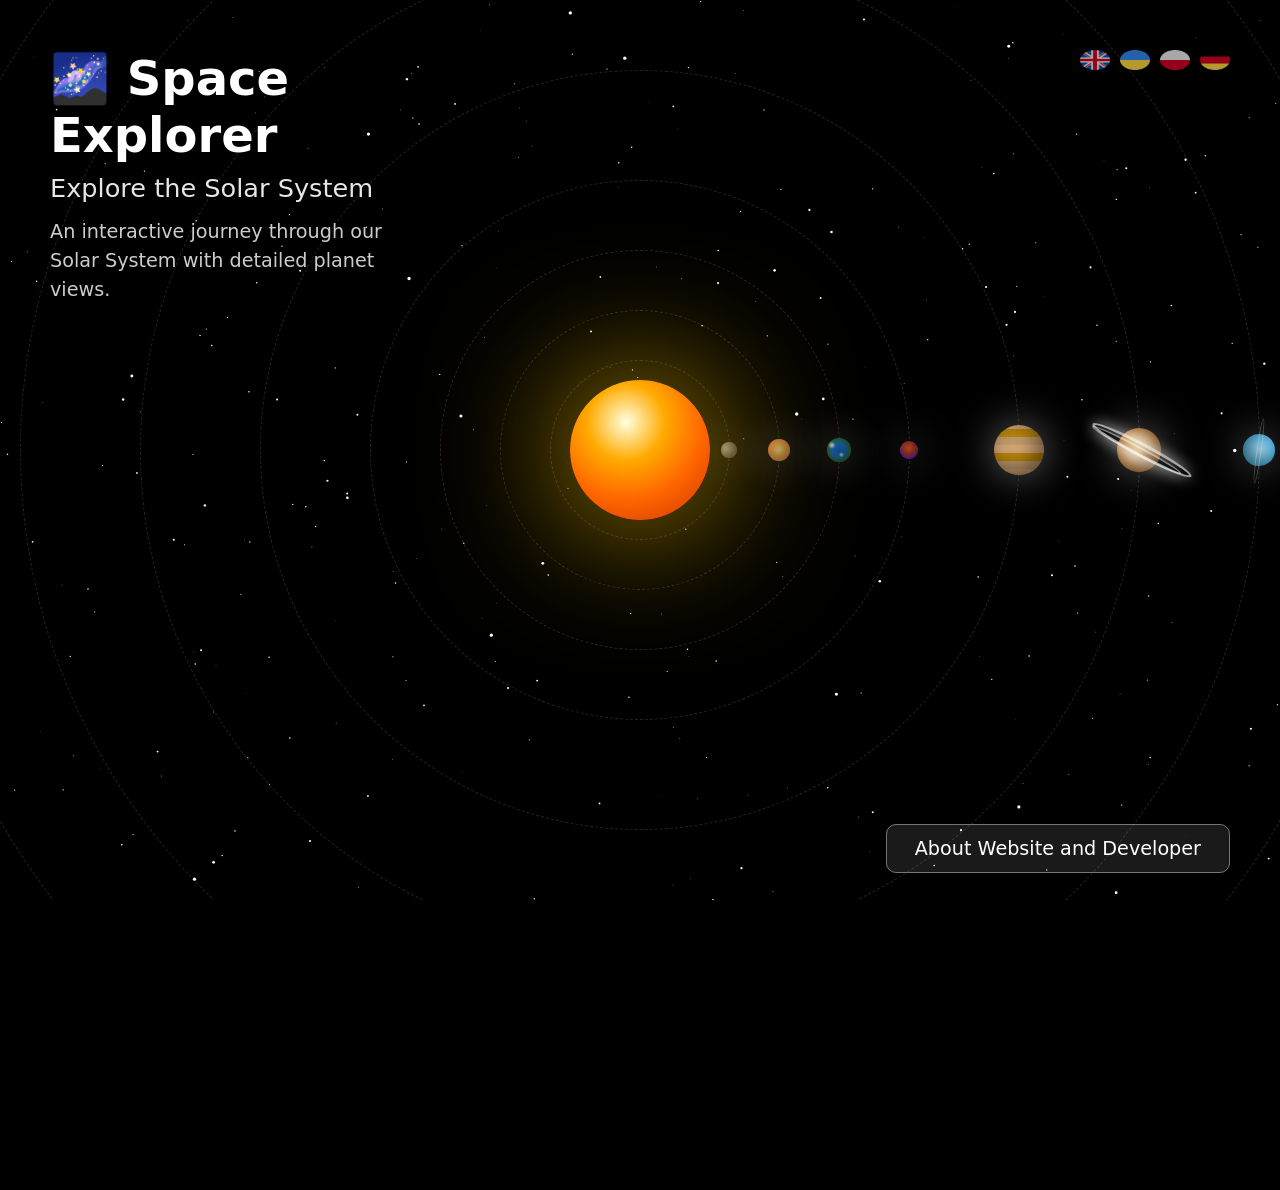
<file: index.html>
<!DOCTYPE html>
<html lang="en">
<head>
  <meta charset="UTF-8" />
  <meta name="viewport" content="width=device-width, initial-scale=1.0" />
  <title data-lang="title">Space Explorer</title>
  <link rel="stylesheet" href="style.css" />
</head>
<body>
  <canvas id="stars"></canvas>
  <!-- Language switch at the top right -->
  <div class="language-switcher">
    <img src="images/flag-en.png" alt="English" onclick="setLanguage('en')">
    <img src="images/flag-uk.png" alt="Ukrainian" onclick="setLanguage('uk')">
    <img src="images/flag-pl.png" alt="Polish" onclick="setLanguage('pl')">
    <img src="images/flag-de.png" alt="German" onclick="setLanguage('de')">
  </div>
  <!-- Heading on the left -->
  <header class="left-header">
    <h1 class="title" data-lang="title">🌌 Space Explorer</h1>
    <p class="subtitle" data-lang="subtitle">Explore the Solar System</p>
    <p class="site-description" data-lang="description">An interactive journey through our Solar System with detailed planet views.</p>
  </header>
  <main class="stage">
    <div id="sun">
      <div class="sun-label" data-lang="sun">SUN</div>
    </div>
    <div id="planets"></div>
  </main>
  <!-- Button at the bottom right -->
  <footer class="footer">
    <a href="about.html" class="footer-btn" data-lang="about">About Website and Developer</a>
  </footer>
  <script src="stars.js"></script>
  <script src="script.js"></script>
  <script src="language.js"></script> 
</body>
</html>
</file>
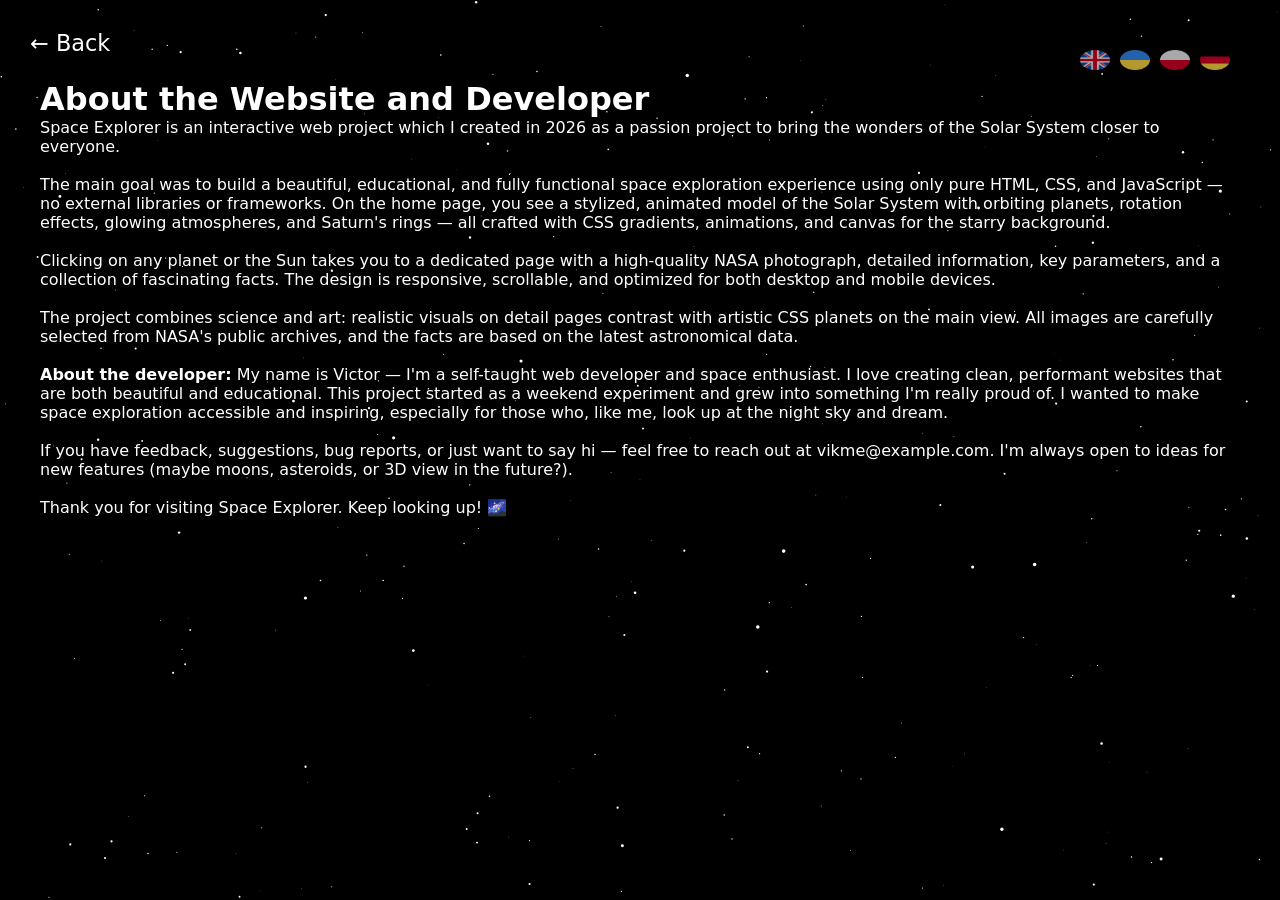
<file: about.html>
<!DOCTYPE html>
<html lang="en">
<head>
  <meta charset="UTF-8" />
  <meta name="viewport" content="width=device-width, initial-scale=1.0" />
  <title data-lang="aboutTitle">About the Website and Developer</title>
  <link rel="stylesheet" href="style.css" />
</head>
<body>
  <canvas id="stars"></canvas>

  <!-- Language switch -->
  <div class="language-switcher">
    <img src="images/flag-en.png" alt="English" onclick="setLanguage('en')">
    <img src="images/flag-uk.png" alt="Ukrainian" onclick="setLanguage('uk')">
    <img src="images/flag-pl.png" alt="Polish" onclick="setLanguage('pl')">
    <img src="images/flag-de.png" alt="German" onclick="setLanguage('de')">
  </div>

  <a href="index.html" class="back-btn">← Back</a>

  <main class="planet-page">
    <div class="planet-view">
      <!-- Title -->
      <h1 data-lang="aboutHeader">About the Website and Developer</h1>

      <!-- Full long text with translation -->
      <p class="planet-info" data-lang="aboutText">
        Space Explorer is an interactive web project which I created in 2026 as a passion project to bring the wonders of the Solar System closer to everyone.<br><br>
        The main goal was to build a beautiful, educational, and fully functional space exploration experience using only pure HTML, CSS, and JavaScript — no external libraries or frameworks. On the home page, you see a stylized, animated model of the Solar System with orbiting planets, rotation effects, glowing atmospheres, and Saturn's rings — all crafted with CSS gradients, animations, and canvas for the starry background.<br><br>
        Clicking on any planet or the Sun takes you to a dedicated page with a high-quality NASA photograph, detailed information, key parameters, and a collection of fascinating facts. The design is responsive, scrollable, and optimized for both desktop and mobile devices.<br><br>
        The project combines science and art: realistic visuals on detail pages contrast with artistic CSS planets on the main view. All images are carefully selected from NASA's public archives, and the facts are based on the latest astronomical data.<br><br>
        <strong>About the developer:</strong> My name is Victor — I'm a self-taught web developer and space enthusiast. I love creating clean, performant websites that are both beautiful and educational. This project started as a weekend experiment and grew into something I'm really proud of. I wanted to make space exploration accessible and inspiring, especially for those who, like me, look up at the night sky and dream.<br><br>
        If you have feedback, suggestions, bug reports, or just want to say hi — feel free to reach out at vikme@example.com. I'm always open to ideas for new features (maybe moons, asteroids, or 3D view in the future?).<br><br>
        Thank you for visiting Space Explorer. Keep looking up! 🌌
      </p>
    </div>
  </main>

  <script src="stars.js"></script>
  <script src="language.js"></script>
</body>
</html>
</file>
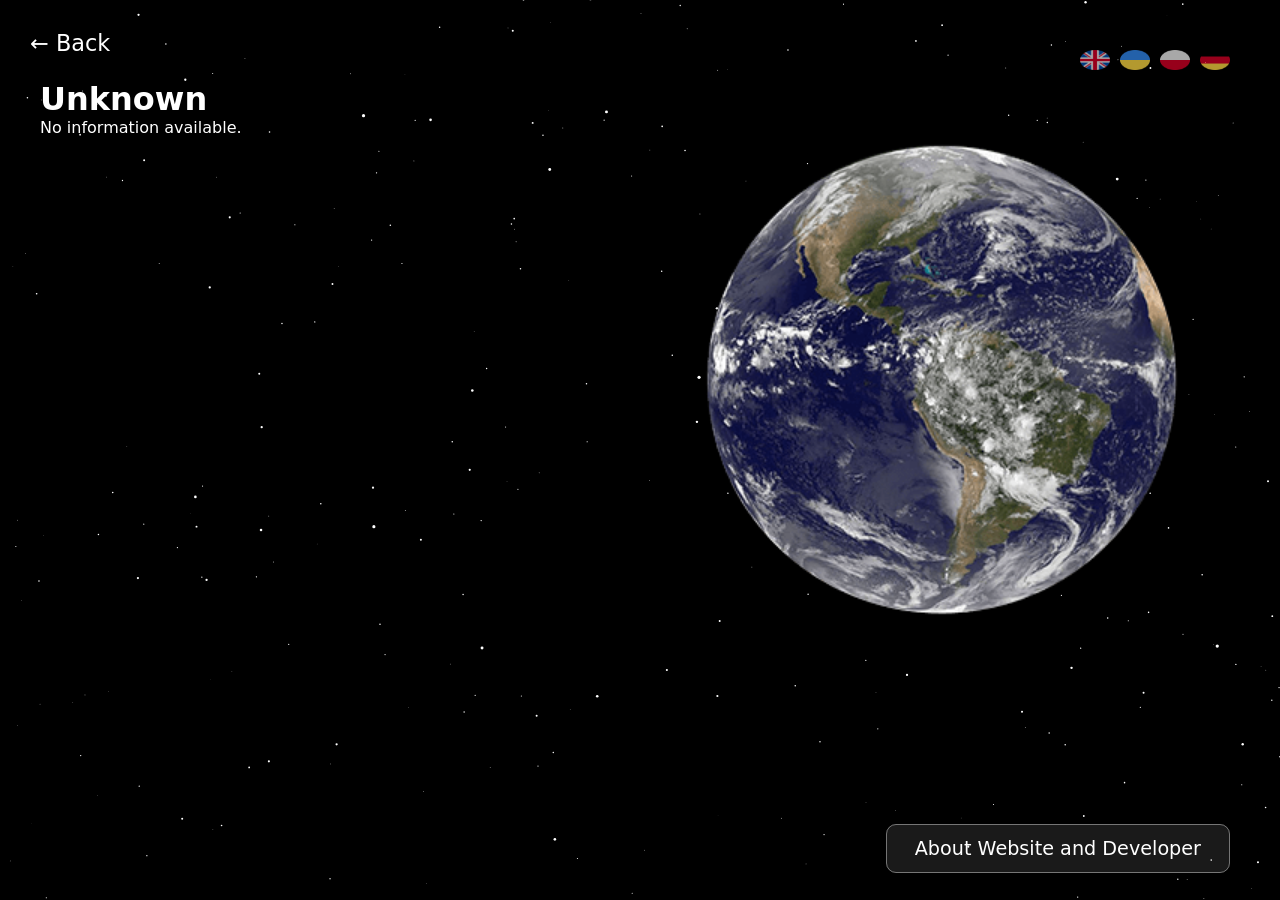
<file: planet.html>
<!DOCTYPE html>
<html lang="en">
<head>
  <meta charset="UTF-8" />
  <meta name="viewport" content="width=device-width, initial-scale=1.0" />
  <title>Planet</title>
  <link rel="stylesheet" href="style.css" />
</head>
<body>
  <canvas id="stars"></canvas>

  <div class="language-switcher">
    <img src="images/flag-en.png" alt="English" onclick="setLanguage('en')">
    <img src="images/flag-uk.png" alt="Ukrainian" onclick="setLanguage('uk')">
    <img src="images/flag-pl.png" alt="Polish" onclick="setLanguage('pl')">
    <img src="images/flag-de.png" alt="German" onclick="setLanguage('de')">
  </div>

  <a href="index.html" class="back-btn">← Back</a>

  <main class="planet-page">
    <div class="article-layout-reverse">
      <div class="info-sections">
        <h1 id="planetName"></h1>
        <div id="planetInfo"></div>
      </div>
      <div class="planet-photo"></div>
    </div>
  </main>

  <footer class="footer">
    <a href="about.html" class="footer-btn" data-lang="about">About Website and Developer</a>
  </footer>

  <script src="stars.js"></script>
  <script src="language.js"></script>   
  <script src="planet.js"></script>     
</body>
</html>
</file>
<file: style.css>
* { margin:0; padding:0; box-sizing:border-box; }
html,body {
  width:100%;
  height:100%;
  background:black;
  font-family:system-ui;
  overflow:hidden;
  color:white;
}
#stars {
  position:fixed;
  inset:0;
  z-index:0;
  pointer-events:none;
}

/* LEFT HEADER */
.left-header {
  position: absolute;
  left: 50px;
  top: 50px;
  z-index: 3;
  max-width: 350px;
  text-align: left;
}
.title { font-size: 3rem; margin-bottom: 10px; }
.subtitle { font-size: 1.6rem; opacity: 0.9; margin-bottom: 15px; }
.site-description { font-size: 1.2rem; opacity: 0.8; line-height: 1.5; }

.stage {
  position: relative;
  width: 100%;
  height: 100vh;
  display: flex;
  justify-content: center;
  align-items: center;
}

/* SUN */
#sun {
  width:140px;
  height:140px;
  border-radius:50%;
  background: radial-gradient(circle at 40% 30%, #ffffe0 0%, #ffaa00 30%, #ff6600 60%, #cc3300 100%);
  box-shadow: 0 0 140px rgba(255,200,0,0.9);
  position:absolute;
  z-index:3;
}
#sun:hover { cursor:pointer; }
.sun-label {
  position:absolute;
  top:110%;
  left:50%;
  transform:translateX(-50%);
  opacity:0;
  transition:.3s;
  color:#ffeb3b;
}
#sun:hover .sun-label { opacity:1; }

/* PLANETS */
#planets {
  position:absolute;
  inset:0;
  z-index:2;
}
.orbit {
  position:absolute;
  top:50%;
  left:50%;
  border:1px dashed rgba(255,255,255,0.15);
  border-radius:50%;
  transform:translate(-50%,-50%);
  animation:spin linear infinite;
}
@keyframes spin { to { transform:translate(-50%,-50%) rotate(360deg); } }
.orbit:hover { animation-play-state:paused; }

.planet {
  position:absolute;
  top:50%;
  left:100%;
  transform:translate(-50%,-50%);
  border-radius:50%;
  box-shadow: inset -6px -6px 20px rgba(0,0,0,0.5), 0 0 40px rgba(255,255,255,0.4);
  animation: self-rotate 40s linear infinite;
}
@keyframes self-rotate { to { transform:translate(-50%,-50%) rotate(360deg); } }
.planet:hover {
  cursor:pointer;
  box-shadow: inset -6px -6px 20px rgba(0,0,0,0.5), 0 0 80px rgba(255,255,255,0.8);
}
.planet-label {
  position:absolute;
  bottom:-30px;
  width:100%;
  text-align:center;
  font-size:12px;
  opacity:0;
  transition:.3s;
  color:#bbdefb;
}
.orbit:hover .planet-label { opacity:1; }

/* REALISTIC PLANETS ON THE MAIN PAGE */
.mercury { background: radial-gradient(circle at 30% 40%, #e0e0e0 0%, #b0b0b0 30%, #808080 60%, #505050 100%); }
.venus { background: radial-gradient(circle, #ffecb3 0%, #ffb74d 40%, #ff8a65 80%); }
.earth {
  background:
    radial-gradient(circle at 20% 30%, #fff 0%, transparent 15%),
    radial-gradient(circle at 60% 70%, #fff 0%, transparent 12%),
    radial-gradient(circle, #1565c0 0%, #1976d2 40%, #2e7d32 70%, #8bc34a 85%);
  background-blend-mode: screen;
}
.mars { background: radial-gradient(circle at 50% 40%, #ff7043 0%, #d84315 40%, #8a2be2 70%, #ff5722 100%); }
.jupiter {
  background: repeating-linear-gradient(0deg, #d4a574 0%, #d4a574 8%, #c19a6b 8%, #c19a6b 16%, #b8860b 16%, #b8860b 24%);
  background-size: 100% 200%;
  animation: stripes 15s linear infinite, self-rotate 40s linear infinite;
}
@keyframes stripes { to { background-position: 0 100%; } }
.saturn { background: radial-gradient(circle, #f5deb3 0%, #deb887 40%, #cd853f 80%); position:relative; }
.saturn::before, .saturn::after {
  content:''; position:absolute; top:50%; left:-70%; width:240%; height:18%; border-radius:50%;
  border: 3px solid rgba(255,255,255,0.6); transform:translateY(-50%) rotate(28deg);
  box-shadow: 0 0 15px rgba(255,255,255,0.5);
}
.saturn::after { width:220%; height:12%; border-width:2px; opacity:0.8; }
.uranus { background: radial-gradient(circle, #b3e5fc 0%, #81d4fa 40%, #4fc3f7 80%); transform:translate(-50%,-50%) rotate(98deg); }
.uranus::after {
  content:''; position:absolute; top:50%; left:-50%; width:200%; height:10%; border-radius:50%;
  border:1px solid rgba(255,255,255,0.4); transform:translateY(-50%);
  opacity:0.6;
}
.neptune { background: radial-gradient(circle at 60% 50%, #e3f2fd 0%, #90caf9 30%, #1976d2 60%, #0d47a1 100%); }

/* PLANET PAGE — ARTICLE WITH PHOTO ON THE RIGHT */
.planet-page {
  position: relative;
  height: 100vh;
  overflow-y: auto;
  padding: 80px 40px 40px;
  z-index: 2;
}
.article-layout-reverse {
  display: flex;
  align-items: flex-start;
  justify-content: center;
  gap: 80px;
  max-width: 1400px;
  margin: 0 auto;
  flex-wrap: wrap;
}
.info-sections {
  flex: 1;
  min-width: 500px;
  max-width: 700px;
}
.planet-photo {
  width: 600px; /* even more for Saturn */
  height: 600px;
  border-radius: 50%;
  background-size: 120% auto; /* enlarges the image so that the rings fit */
  background-repeat: no-repeat;
  background-position: center;
  background-color: transparent;
  box-shadow: none;
  flex-shrink: 0;
}

/* Additionally for Saturn — center the rings better */
.planet-photo[style*="saturn"] {
  background-position: center 20%; /* move down slightly so that the rings are centered */
}
.info-block {
  background: rgba(255,255,255,0.08);
  border-radius: 20px;
  padding: 30px;
  margin-bottom: 40px;
  backdrop-filter: blur(5px);
}
.info-block h2 {
  font-size: 2rem;
  margin-bottom: 20px;
}
.info-block ul {
  list-style: disc;
  padding-left: 30px;
}
.info-block li {
  font-size: 1.2rem;
  line-height: 1.8;
  margin-bottom: 12px;
}

/* BACK BUTTON */
.footer {
  position: absolute;
  bottom: 40px;
  right: 50px;
  z-index: 3;
}
.footer-btn {
  padding: 12px 28px;
  background: rgba(255,255,255,0.1);
  border: 1px solid rgba(255,255,255,0.4);
  border-radius: 10px;
  color: white;
  text-decoration: none;
  font-size: 1.2rem;
  transition: all 0.3s;
}
.footer-btn:hover {
  background: rgba(255,255,255,0.25);
  transform: scale(1.05);
}
.back-btn {
  position: absolute;
  top: 30px;
  left: 30px;
  color: white;
  text-decoration: none;
  font-size: 1.4rem;
  z-index: 3;
}
.back-btn:hover { opacity: 0.7; }
.language-switcher {
  position: absolute;
  top: 50px;
  right: 50px;
  z-index: 3;
  display: flex;
  gap: 10px;
}
.language-switcher img {
  width: 30px;
  height: 20px;
  cursor: pointer;
  opacity: 0.7;
  transition: opacity 0.3s;
}
.language-switcher img:hover {
  opacity: 1;
}
</file>
